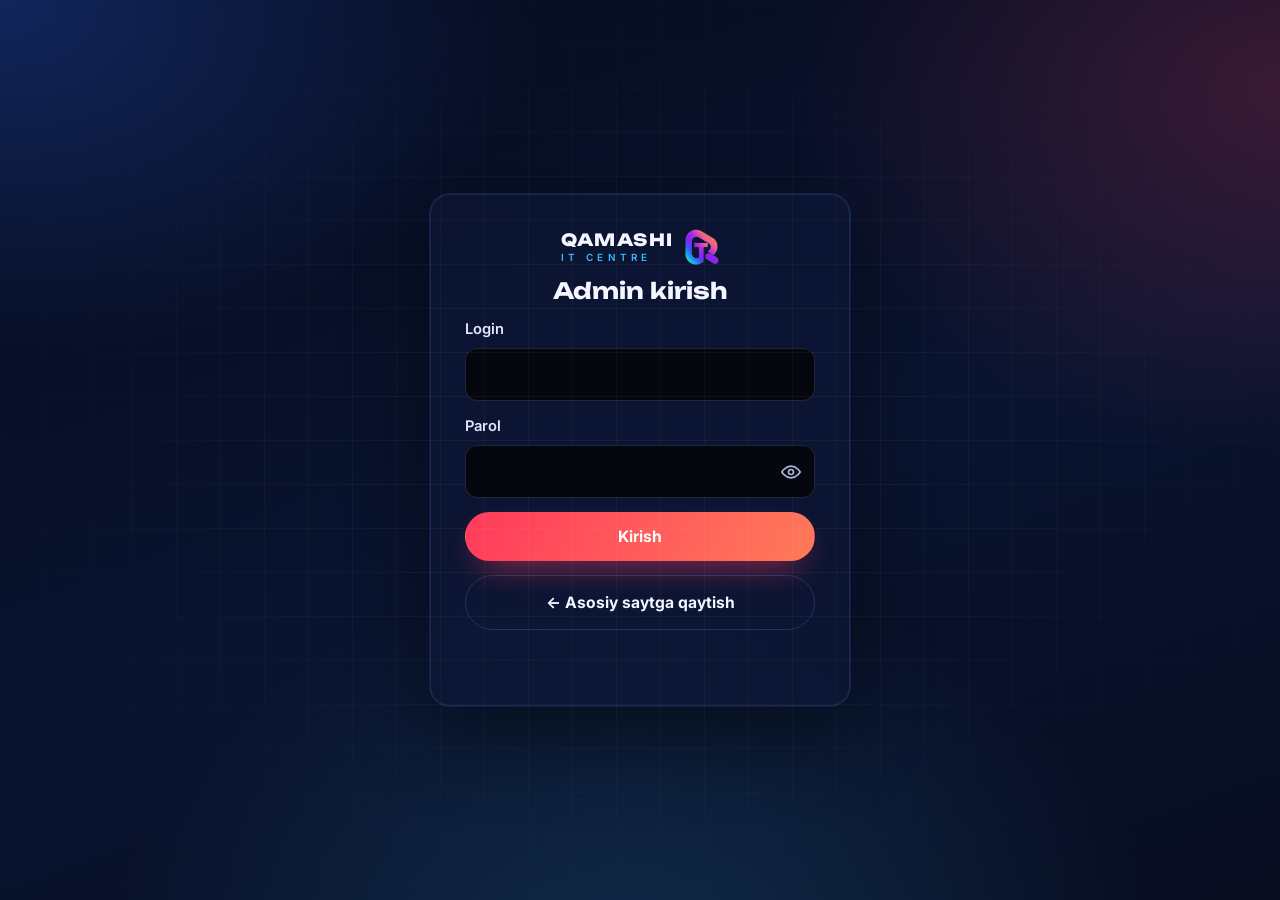
<file: qamashi-vercel-v2/qamashi-vercel/admin.html>
<!doctype html>
<html lang="uz" translate="no" class="notranslate">
<head>
  <meta charset="utf-8">
  <meta name="google" content="notranslate">
  <meta name="viewport" content="width=device-width, initial-scale=1">
  <meta name="robots" content="noindex">
  <title>Admin — Qamashi IT Centre</title>
  <link rel="icon" href="assets/images/qamashi-mark.png">
  <link href="https://fonts.googleapis.com/css2?family=Inter:wght@400;500;600;700&family=Unbounded:wght@600;800&display=swap" rel="stylesheet">
  <link rel="stylesheet" href="css/styles.css">
  <link rel="stylesheet" href="css/admin.css">
</head>
<body class="admin-body notranslate">

  <!-- LOGIN -->
  <main id="login-view" class="login-wrap">
    <form id="login-form" class="card login-card" novalidate>
      <a class="brand login-brand" href="index.html" aria-label="Qamashi IT Centre">
        <span class="brand-text">QAMASHI<small>IT CENTRE</small></span>
        <img class="brand-mark" src="assets/images/qamashi-mark.png" alt="" width="38" height="38">
      </a>
      <h1 class="login-title">Admin kirish</h1>
      <div class="field">
        <label for="l-user">Login</label>
        <input id="l-user" name="username" type="text" autocomplete="username" autocapitalize="none" spellcheck="false" required>
      </div>
      <div class="field">
        <label for="l-pass">Parol</label>
        <div class="pw-wrap">
          <input id="l-pass" name="password" type="password" autocomplete="current-password" required>
          <button class="pw-eye" type="button" id="pw-eye" aria-label="Parolni ko‘rsatish" aria-pressed="false" aria-controls="l-pass"><svg viewBox="0 0 24 24" width="20" height="20" aria-hidden="true" focusable="false" fill="none" stroke="currentColor" stroke-width="2" stroke-linecap="round" stroke-linejoin="round"><path d="M1 12s4-7 11-7 11 7 11 7-4 7-11 7S1 12 1 12z"/><circle cx="12" cy="12" r="3"/></svg></button>
        </div>
      </div>
      <button class="btn btn-red btn-block" type="submit">Kirish</button>
      <a class="btn btn-ghost btn-block" href="index.html">&larr; Asosiy saytga qaytish</a>
      <p id="l-error" class="error" role="alert"></p>
    </form>
  </main>

  <!-- APP -->
  <div id="app-view" class="admin-app" hidden>
    <aside class="admin-side">
      <a class="brand" href="index.html" aria-label="Saytga qaytish">
        <span class="brand-text">QAMASHI<small>ADMIN</small></span>
        <img class="brand-mark" src="assets/images/qamashi-mark.png" alt="" width="38" height="38">
      </a>
      <nav class="admin-nav" aria-label="Admin bo‘limlari">
        <button type="button" data-view-link="dashboard">Boshqaruv</button>
        <button type="button" data-view-link="regs">Arizalar</button>
        <button type="button" data-view-link="paid">To‘lov qilganlar</button>
        <button type="button" data-view-link="msgs">Xabarlar</button>
        <button type="button" data-view-link="team">Jamoa</button>
        <button type="button" data-view-link="winners">G‘oliblar</button>
        <button type="button" data-view-link="site">Sayt matnlari</button>
        <button type="button" data-view-link="receipt">Chek chiqarish</button>
        <button type="button" data-view-link="districts">Tumanlar</button>
        <button type="button" data-view-link="settings">Tarkib</button>
      </nav>
      <div class="side-foot">
        <a href="index.html">← Saytga qaytish</a>
        <button id="logout" class="btn btn-ghost btn-sm btn-block" type="button">Chiqish</button>
      </div>
    </aside>

    <main class="admin-main">

      <!-- DASHBOARD -->
      <section data-view="dashboard">
        <h1>Boshqaruv</h1>
        <div class="kpis" id="kpis"></div>
      </section>

      <!-- REGISTRATIONS -->
      <section data-view="regs" hidden>
        <h1>Kursga arizalar</h1>
        <div class="toolbar">
          <input id="reg-search" type="search" placeholder="Ism yoki telefon bo‘yicha qidirish" aria-label="Qidirish">
          <select id="reg-filter" aria-label="Holat bo‘yicha filtr">
            <option value="all">Barchasi</option>
            <option value="new">Yangi</option>
            <option value="accepted">Qabul qilingan</option>
            <option value="rejected">Rad etilgan</option>
          </select>
        </div>
        <div class="table-wrap"><table class="table">
          <thead><tr><th>Ism</th><th>Telefon</th><th>Yosh</th><th>Kurs</th><th>Sana</th><th>Holat</th><th>To‘lov</th><th></th></tr></thead>
          <tbody id="reg-body"></tbody>
        </table></div>
        <p id="reg-empty" class="muted" hidden>Hozircha arizalar yo‘q.</p>
      </section>

      <!-- PAID STUDENTS -->
      <section data-view="paid" hidden>
        <h1>To‘lov qilgan o‘quvchilar</h1>
        <p class="muted" id="paid-total"></p>
        <div class="toolbar">
          <input id="paid-search" type="search" placeholder="Ism, telefon yoki kurs bo‘yicha qidirish" aria-label="Qidirish">
        </div>
        <div class="table-wrap"><table class="table">
          <thead><tr><th>Ism</th><th>Telefon</th><th>Kurs</th><th>Summa</th><th>To‘lov sanasi</th><th></th></tr></thead>
          <tbody id="paid-body"></tbody>
        </table></div>
        <p id="paid-empty" class="muted" hidden>Hozircha to‘lov qilganlar yo‘q. “Arizalar” bo‘limida “To‘lov qildi” tugmasini bosing.</p>
      </section>

      <!-- MESSAGES -->
      <section data-view="msgs" hidden>
        <h1>Xabarlar</h1>
        <div id="msg-list" class="stack"></div>
        <p id="msg-empty" class="muted" hidden>Hozircha xabarlar yo‘q.</p>
      </section>

      <!-- TEAM -->
      <section data-view="team" hidden>
        <h1>Jamoa</h1>
        <form id="team-form" class="card form-grid" novalidate>
          <h2>Yangi a’zo qo‘shish</h2>
          <div class="field"><label for="tm-name">Ism familiya</label><input id="tm-name" required maxlength="60"></div>
          <div class="field"><label for="tm-role">Lavozim</label><input id="tm-role" required maxlength="60"></div>
          <div class="field full"><label for="tm-bio">Qisqa biografiya</label><textarea id="tm-bio" rows="3" maxlength="400"></textarea></div>
          <div class="field full"><label for="tm-photo">Rasm (JPG/PNG)</label><input id="tm-photo" type="file" accept="image/*"></div>
          <button class="btn btn-red" type="submit">Qo‘shish</button>
          <p class="status" id="tm-status" role="status"></p>
        </form>
        <div id="team-list" class="stack"></div>
      </section>

      <!-- WINNERS -->
      <section data-view="winners" hidden>
        <h1>G‘oliblar</h1>
        <p class="muted">Har bir g‘olib saytda kitob sahifasi bo‘lib chiqadi: sarlavha, tavsif va rasm.</p>
        <form id="winner-form" class="card form-grid" novalidate>
          <h2>Yangi g‘olib qo‘shish</h2>
          <div class="field full"><label for="w-title">Sarlavha</label><input id="w-title" required maxlength="100" placeholder="Masalan: Xalqaro olimpiada g‘olibi"></div>
          <div class="field full"><label for="w-desc">Tavsif</label><textarea id="w-desc" rows="3" maxlength="400" placeholder="G‘olib haqida qisqacha"></textarea></div>
          <div class="field full"><label for="w-photo">Rasm</label><input id="w-photo" type="file" accept="image/*" required></div>
          <button class="btn btn-red" type="submit">Qo‘shish</button>
          <p class="status" id="w-status" role="status"></p>
        </form>
        <h2>Kitobdagi g‘oliblar</h2>
        <div id="winner-list" class="stack"></div>
        <p id="winner-empty" class="muted" hidden>Hozircha g‘oliblar yo‘q.</p>
      </section>

      <!-- DISTRICTS -->
      <section data-view="districts" hidden>
        <h1>Tumanlar — tarixiy obidalar</h1>
        <div class="card form-grid">
          <div class="field"><label for="d-select">Tuman</label><select id="d-select"></select></div>
          <form id="district-form" class="form-grid" novalidate>
            <div class="field"><label for="d-photo">Rasm</label><input id="d-photo" type="file" accept="image/*" required></div>
            <div class="field"><label for="d-caption">Izoh</label><input id="d-caption" maxlength="120"></div>
            <button class="btn btn-red" type="submit">Rasm qo‘shish</button>
            <p class="status" id="d-status" role="status"></p>
          </form>
        </div>
        <div id="district-photos" class="landmark-admin"></div>
      </section>

      <!-- SITE TEXT -->
      <section data-view="site" hidden>
        <h1>Sayt matnlari</h1>
        <form id="site-form" class="card form-grid" novalidate>
          <h2>Bosh sahifa sarlavhasi</h2>
          <div class="field full"><label for="st-line1">1-qator (katta yozuv)</label><input id="st-line1" maxlength="60"></div>
          <div class="field full"><label for="st-line2">2-qator (katta yozuv)</label><input id="st-line2" maxlength="80"></div>
          <div class="field full"><label for="st-lead">Qisqa tavsif</label><textarea id="st-lead" rows="2" maxlength="220"></textarea></div>
          <h2>Kurslar matni</h2>
          <p class="muted full">Bo‘sh qoldirsangiz, standart matn ko‘rinadi.</p>
          <div class="field"><label for="st-python-title">Python — nomi</label><input id="st-python-title" maxlength="60"></div>
          <div class="field"><label for="st-python-desc">Python — tavsif</label><input id="st-python-desc" maxlength="160"></div>
          <div class="field"><label for="st-ai-title">Sun’iy intellekt — nomi</label><input id="st-ai-title" maxlength="60"></div>
          <div class="field"><label for="st-ai-desc">Sun’iy intellekt — tavsif</label><input id="st-ai-desc" maxlength="160"></div>
          <div class="field"><label for="st-data-title">Data Science — nomi</label><input id="st-data-title" maxlength="60"></div>
          <div class="field"><label for="st-data-desc">Data Science — tavsif</label><input id="st-data-desc" maxlength="160"></div>
          <div class="field"><label for="st-web-title">Veb-dasturlash — nomi</label><input id="st-web-title" maxlength="60"></div>
          <div class="field"><label for="st-web-desc">Veb-dasturlash — tavsif</label><input id="st-web-desc" maxlength="160"></div>
          <div class="field"><label for="st-smm-title">SMM — nomi</label><input id="st-smm-title" maxlength="60"></div>
          <div class="field"><label for="st-smm-desc">SMM — tavsif</label><input id="st-smm-desc" maxlength="160"></div>
          <div class="field"><label for="st-english-title">Ingliz tili — nomi</label><input id="st-english-title" maxlength="60"></div>
          <div class="field"><label for="st-english-desc">Ingliz tili — tavsif</label><input id="st-english-desc" maxlength="160"></div>
          <button class="btn btn-red" type="submit">Saqlash</button>
          <p class="status" id="st-status" role="status"></p>
        </form>
      </section>

      <!-- RECEIPT (chek generatori: receipt.html) -->
      <section data-view="receipt" hidden>
        <h1>Chek chiqarish</h1>
        <p class="muted">Ma’lumotlarni to‘ldiring va “Chekni chop etish” tugmasini bosing. Chek raqami avtomatik beriladi.</p>
        <iframe class="receipt-frame" src="receipt.html" title="Chek generatori" loading="lazy"></iframe>
      </section>

      <!-- CONTENT -->
      <section data-view="settings" hidden>
        <h1>Tarkib</h1>
        <div class="card danger">
          <h2>Tarkibni tiklash</h2>
          <p class="muted">Jamoa va g‘oliblarni dastlabki namunaga qaytaradi. Yuklangan rasmlar o‘chmaydi.</p>
          <button id="reset-content" class="btn btn-ghost" type="button">Namunaga qaytarish</button>
          <p class="status" id="s-status" role="status"></p>
        </div>
      </section>
    </main>
  </div>

  <script src="js/i18n.js" defer></script>
  <script src="js/content.js" defer></script>
  <script src="js/registration.js" defer></script>
  <script src="js/admin.js" defer></script>
</body>
</html>
</file>
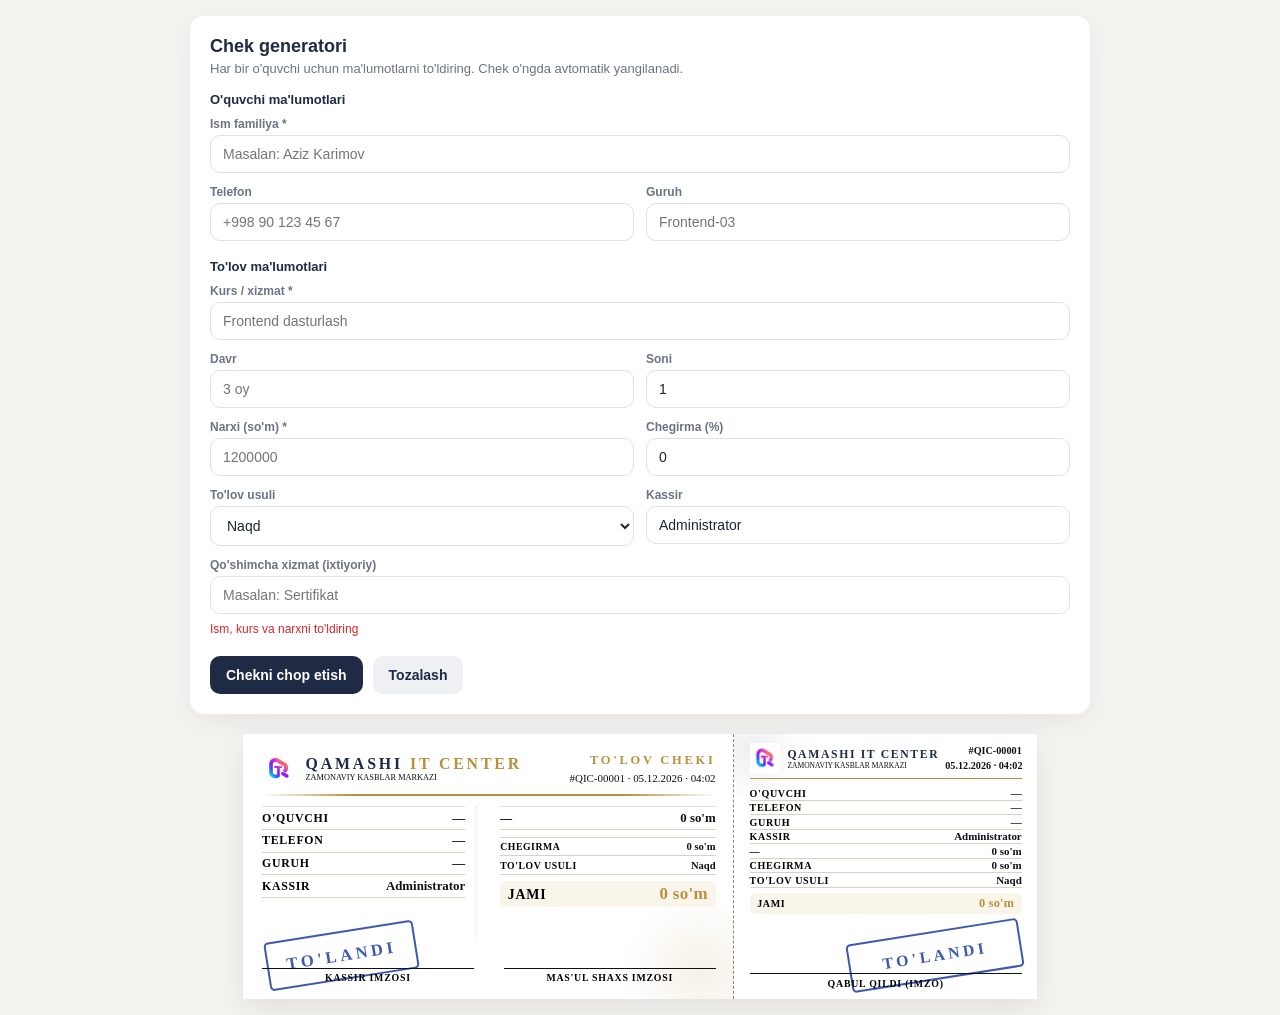
<file: qamashi-vercel-v2/qamashi-vercel/receipt.html>
<!DOCTYPE html>
<html lang="uz">
<head>
<meta charset="UTF-8">
<meta name="viewport" content="width=device-width, initial-scale=1">
<title>QAMASHI IT CENTER — Chek generatori</title>
<style>
  :root {
    --bg: #f5f3ef; --paper: #fffdf9; --ink: #0d1117; --muted: #111111;
    --accent: #1f2a44; --accent-soft: #f4ecdc; --line: #e8e1d3; --gold: #b8903c;
  }
  * { box-sizing: border-box; }
  body {
    margin: 0; background: var(--bg); color: var(--ink);
    font-family: Georgia, "Times New Roman", serif; padding: 16px 12px;
  }
  .wrap { max-width: 900px; margin: 0 auto; display: grid; gap: 20px; }

  /* Forma (faqat ekranda) */
  .card {
    background: #fff; border-radius: 14px; padding: 20px;
    box-shadow: 0 8px 30px rgba(0,0,0,.06);
    font-family: "Segoe UI", Roboto, Arial, sans-serif;
  }
  h1 { font-size: 18px; margin: 0 0 4px; color: var(--accent); }
  .hint { font-size: 13px; color: #6b7385; margin: 0 0 16px; }
  .section-title { font-size: 13px; font-weight: 700; color: var(--accent); margin: 18px 0 10px; }
  .section-title:first-of-type { margin-top: 0; }
  .grid { display: grid; grid-template-columns: 1fr 1fr; gap: 12px; }
  .full { grid-column: 1 / -1; }
  label { display: block; font-size: 12px; color: #6b7385; margin-bottom: 4px; font-weight: 600; }
  input, select {
    width: 100%; padding: 10px 12px; border-radius: 10px; font-size: 14px;
    border: 1px solid #dde1e8; background: #fff; color: #1d2433;
  }
  .err { color: #dc2626; font-size: 12px; margin-top: 8px; min-height: 16px; }
  .actions { display: flex; gap: 10px; margin-top: 18px; flex-wrap: wrap; }
  button {
    border: none; border-radius: 10px; padding: 11px 16px; font-size: 14px;
    font-weight: 600; cursor: pointer; background: var(--accent); color: #fff;
  }
  button.secondary { background: #eef0f4; color: var(--accent); }

  /* Chek: 210 x 50 mm */
  .sheet {
    position: relative; display: flex; width: 210mm; max-width: 100%; height: 70mm;
    margin: 0 auto; background: #ffffff; box-shadow: 0 10px 30px rgba(0,0,0,.08);
  }
  .copy { height: 70mm; overflow: hidden; padding: 4mm 5mm; display: flex; flex-direction: column; }
  .copy.it { flex: 0 0 130mm; }
  .copy.st { flex: 0 0 80mm; }

  .top { display: flex; justify-content: space-between; align-items: center; }
  .brand { display: flex; align-items: center; gap: 2.5mm; }
  .logo {
    width: 9mm; height: 9mm; border-radius: 2mm;
    background: linear-gradient(135deg, #1f2a44, #b8903c);
    color: #fff; font-weight: 700; font-size: 4.5mm;
    display: flex; align-items: center; justify-content: center;
  }
  .logo-img { width: 9mm; height: 9mm; object-fit: contain; flex: none; }
  .brand b { font-size: 4mm; letter-spacing: .12em; color: var(--accent); font-weight: 700; }
  .brand b span { color: var(--gold); }
  .brand small { display: block; font-size: 2.2mm; color: var(--muted); }
  .docinfo { text-align: right; font-size: 2.9mm; color: var(--muted); line-height: 1.5; }
  .docinfo b { display: block; font-size: 3.3mm; letter-spacing: .14em; color: var(--accent); }
  .rule { border-top: .3mm solid var(--gold); margin: 2mm 0 2.5mm; }

  .mid { display: grid; grid-template-columns: 1fr 1fr; gap: 6mm; flex: 1; }
  .kv {
    display: flex; justify-content: space-between; align-items: baseline; gap: 2mm;
    padding: .9mm 0; border-bottom: .2mm solid var(--line); font-size: 3.4mm;
  }
  .kv span { color: #000000; font-weight: 600; }
  .kv b { font-weight: 700; text-align: right; color: #000000; }
  .kv.sm { font-size: 2.8mm; }
  .kv.total { border-bottom: none; margin-top: 1mm; font-size: 4mm; }
  .kv.total b { color: var(--gold); font-weight: 700; }

  .sign {
    display: grid; grid-template-columns: 1fr 1fr; gap: 8mm; margin-top: auto;
    font-size: 2.6mm; color: var(--muted); text-align: center;
  }
  .sign i { display: block; border-bottom: .2mm solid var(--ink); height: 6mm; margin-bottom: 1mm; }

  .copy.st .sbrand { font-size: 2.8mm; letter-spacing: .12em; color: var(--accent); text-align: center; font-weight: 700; }
  .copy.st .stitle { text-align: center; font-size: 2.6mm; color: var(--gold); letter-spacing: .14em; margin: .5mm 0 2mm; }
  .copy.st .sign { grid-template-columns: 1fr; }
  .copy.st { padding: 2.5mm 4mm; }
  .social { display: flex; justify-content: center; align-items: center; gap: 2.5mm; flex-wrap: nowrap; }
  .sitem { display: inline-flex; align-items: center; gap: .8mm; white-space: nowrap; }
  .sitem svg { width: 2.4mm; height: 2.4mm; color: var(--accent); flex: none; }
  .copy.st .social { gap: 1.5mm; font-size: 2.1mm; }
  .copy.st .sitem svg { width: 2.1mm; height: 2.1mm; }
  .social {
    margin-top: 1.5mm; padding-top: 1.2mm; border-top: .2mm solid var(--line);
    font-size: 2.4mm; color: var(--muted); text-align: center; letter-spacing: .03em; white-space: nowrap;
  }
  .copy.st .shead { display: flex; align-items: center; gap: 2mm; margin-bottom: 1mm; }
  .copy.st .shead b { display: block; font-size: 3.4mm; letter-spacing: .08em; color: var(--accent); }
  .copy.st .shead small { display: block; font-size: 2mm; color: var(--muted); }
  .copy.st .kv { font-size: 2.9mm; padding: .2mm 0; }
  .copy.st .sign i { height: 4.5mm; }
  .copy.st .sno { margin-left: auto; text-align: right; font-size: 2.7mm; font-weight: 700; color: var(--muted); line-height: 1.4; white-space: nowrap; }
  .copy.st .sno span { color: var(--ink); font-weight: 600; }
  .copy.st .shead > div { min-width: 0; }
  .copy.st .shead b { white-space: nowrap; font-size: 3.1mm; letter-spacing: .04em; }
  .copy.st .shead small { white-space: nowrap; font-size: 2mm; }
  .copy.st .shead .logo-img { width: 8mm; height: 8mm; }
  .copy {
    background-color: #ffffff;
  }
  .copy.st { background-color: #ffffff; }
  .copy.it { border-left: 1.2mm solid var(--navy); }
  .copy.it .brand b { font-size: 4.2mm; }
  .copy.it .docinfo b { color: var(--gold); }
  .copy .kv b { color: var(--ink); }
  .copy.it .kv.total b, .copy.st .kv.total b { color: var(--gold); }

  .print-page { display: flex; flex-direction: column; gap: 4mm; }
  .print-page .sheet { margin: 0 auto; }
  .cut {
    position: absolute; top: 0; bottom: 0; left: 130mm;
    border-left: .3mm dashed var(--muted); transform: translateX(-50%); pointer-events: none;
  }
  .stamp {
    position: absolute; left: 130mm; top: 80%;
    width: 22mm; height: 22mm; transform: translate(-50%, -50%);
    background: transparent; pointer-events: none; z-index: 2;
  }

  @media print {
    @page { size: A4 portrait; margin: 0; }
    .print-page { display: block; width: 210mm; padding: 2mm 0 0; }
    .sheet { margin: 0 0 3mm; break-inside: avoid; }
    body { background: #fff; padding: 0; }
    .no-print { display: none !important; }
    .wrap { display: block; max-width: none; }
    .sheet { box-shadow: none; }
    * { -webkit-print-color-adjust: exact; print-color-adjust: exact; }
  }
  .copy { position: relative; }
  .copy::before {
    content: ""; position: absolute; top: 0; left: 0; right: 0; height: 1.2mm;
    background: linear-gradient(90deg, var(--navy), var(--gold));
  }
  .copy.it::before { left: 1.2mm; }
  .copy.it .top { padding-top: .5mm; }
  .copy.st .shead { padding-bottom: 1.2mm; border-bottom: .3mm solid var(--gold); margin-bottom: 1.8mm; }
  .copy.it .mid .kv:first-child { border-top: .3mm solid var(--line); }
  .copy.it .sign i { height: 7mm; }
  .paid {
    display: inline-block; font-size: 2.2mm; letter-spacing: .08em; font-weight: 700;
    color: #ffffff; background: linear-gradient(90deg, #1f2a44, #2d3f66);
    padding: .5mm 2.2mm; border-radius: 3mm; margin-bottom: 1mm;
  }
  .copy.st .sno .paid { font-size: 2mm; }
  .copy.it .mid > div:first-child { border-right: .2mm dotted var(--line); padding-right: 3mm; }
  .copy.it .kv.total, .copy.st .kv.total {
    background: #faf5ea; border-radius: 1.5mm; padding: .8mm 2mm; margin-top: 1.5mm;
    border-bottom: none;
  }
  .copy.it::after {
    content: ""; position: absolute; right: -12mm; bottom: -14mm; width: 42mm; height: 42mm;
    border-radius: 50%; pointer-events: none;
    background: radial-gradient(circle, rgba(184,144,60,.12) 0%, rgba(184,144,60,0) 70%);
  }
  .copy.st::after {
    content: ""; position: absolute; left: -10mm; top: -10mm; width: 28mm; height: 28mm;
    border-radius: 50%; pointer-events: none;
    background: radial-gradient(circle, rgba(31,42,68,.08) 0%, rgba(31,42,68,0) 70%);
  }
  /* Ultra premium qatlam */
  .brand b { letter-spacing: .18em; }
  .copy.st .shead b { letter-spacing: .14em; }
  .rule {
    border-top: none; height: .3mm; margin: 2.2mm 0 2.8mm;
    background: linear-gradient(90deg, transparent, var(--gold) 20%, var(--gold) 80%, transparent);
  }
  .kv span:first-child { font-size: .92em; letter-spacing: .06em; text-transform: uppercase; }
  .kv { border-bottom: .2mm solid #d9d2c2; }
  .kv.total b {
    color: #6b4f14; font-size: 1.12em; letter-spacing: .02em;
  }
  .docinfo b { letter-spacing: .22em; }
  .copy.st .stitle { display: none; }
  .copy.it .sign i { border-bottom: .15mm solid var(--ink); }
  .sign { letter-spacing: .08em; text-transform: uppercase; color: #000000; font-weight: 700; }
  .paid { letter-spacing: .14em; box-shadow: 0 .4mm 1mm rgba(31,42,68,.25); }
  /* To'landi pechati: yozuvdan past, markaz pechatiga xalaqit bermaydi */
  .copy > :not(.tstamp) { position: relative; z-index: 1; }
  .tstamp {
    position: absolute; z-index: 0; pointer-events: none;
    display: flex; align-items: center; justify-content: center;
    border: .6mm solid rgba(39,72,166,.9); border-radius: 1.2mm;
    color: rgba(39,72,166,.9); font-weight: 700; letter-spacing: .22em;
    font-size: 4.4mm; transform: rotate(-9deg); white-space: nowrap;
  }
  .copy.it .tstamp { left: 6mm; top: 52mm; width: 40mm; height: 13mm; }
  .copy.st .tstamp { left: 30mm; top: 52mm; width: 46mm; height: 13mm; font-size: 4.2mm; }
</style>
</head>
<body>
<div class="wrap">

  <section class="card no-print">
    <h1>Chek generatori</h1>
    <p class="hint">Har bir o'quvchi uchun ma'lumotlarni to'ldiring. Chek o'ngda avtomatik yangilanadi.</p>

    <div class="section-title">O'quvchi ma'lumotlari</div>
    <div class="grid">
      <div class="full"><label for="name">Ism familiya *</label><input id="name" placeholder="Masalan: Aziz Karimov"></div>
      <div><label for="phone">Telefon</label><input id="phone" placeholder="+998 90 123 45 67"></div>
      <div><label for="group">Guruh</label><input id="group" placeholder="Frontend-03"></div>
    </div>

    <div class="section-title">To'lov ma'lumotlari</div>
    <div class="grid">
      <div class="full"><label for="course">Kurs / xizmat *</label><input id="course" placeholder="Frontend dasturlash"></div>
      <div><label for="period">Davr</label><input id="period" placeholder="3 oy"></div>
      <div><label for="qty">Soni</label><input id="qty" type="number" min="1" value="1"></div>
      <div><label for="price">Narxi (so'm) *</label><input id="price" type="number" min="0" placeholder="1200000"></div>
      <div><label for="discount">Chegirma (%)</label><input id="discount" type="number" min="0" max="100" value="0"></div>
      <div><label for="method">To'lov usuli</label>
        <select id="method"><option>Naqd</option><option>Karta</option><option>Payme</option><option>Click</option><option>Bank o'tkazmasi</option></select>
      </div>
      <div><label for="cashier">Kassir</label><input id="cashier" value="Administrator"></div>
      <div class="full"><label for="extra">Qo'shimcha xizmat (ixtiyoriy)</label><input id="extra" placeholder="Masalan: Sertifikat"></div>
    </div>
    <div class="err" id="err"></div>

    <div class="actions">
      <button id="printBtn">Chekni chop etish</button>
      <button class="secondary" id="resetBtn" type="button">Tozalash</button>
    </div>
  </section>

  <div class="print-page">
  <section class="sheet">

    <div class="copy it" data-copy>
      <div class="tstamp">TO'LANDI</div>
      <div class="top">
        <div class="brand">
          <img class="logo-img" alt="QAMASHI logo" src="[data-uri]">
          <div><b>QAMASHI <span>IT CENTER</span></b><small>ZAMONAVIY KASBLAR MARKAZI</small></div>
        </div>
        <div class="docinfo"><b>TO'LOV CHEKI</b><span data-f="no"></span> · <span data-f="date"></span></div>
      </div>
      <div class="rule"></div>
      <div class="mid">
        <div>
          <div class="kv"><span>O'quvchi</span><b data-f="name"></b></div>
          <div class="kv"><span>Telefon</span><b data-f="phone"></b></div>
          <div class="kv"><span>Guruh</span><b data-f="group"></b></div>
          <div class="kv"><span>Kassir</span><b data-f="cashier"></b></div>
        </div>
        <div>
          <div class="kv"><span data-f="course"></span><b data-f="line"></b></div>
          <div class="kv" data-f="extraRow" hidden><span data-f="extra"></span><b></b></div>
          <div class="kv sm"><span>Chegirma <span data-f="discPct"></span></span><b data-f="disc"></b></div>
          <div class="kv sm"><span>To'lov usuli</span><b data-f="method"></b></div>
          <div class="kv total"><span>JAMI</span><b data-f="total"></b></div>
        </div>
      </div>
      <div class="sign">
        <div><i></i>Kassir imzosi</div>
        <div><i></i>Mas'ul shaxs imzosi</div>
      </div>
      </div>

    <div class="cut"></div>
    <div class="stamp"></div>

    <div class="copy st" data-copy>
      <div class="tstamp">TO'LANDI</div>
        <div class="shead"><img class="logo-img" alt="QAMASHI logo" src="[data-uri]"><div><b>QAMASHI IT CENTER</b><small>ZAMONAVIY KASBLAR MARKAZI</small></div><div class="sno"><span data-f="no"></span><br><span data-f="date"></span></div></div>
        
        <div class="kv"><span>O'quvchi</span><b data-f="name"></b></div>
        <div class="kv"><span>Telefon</span><b data-f="phone"></b></div>
        <div class="kv"><span>Guruh</span><b data-f="group"></b></div>
        <div class="kv"><span>Kassir</span><b data-f="cashier"></b></div>
        <div class="kv"><span data-f="course"></span><b data-f="line"></b></div>
        <div class="kv"><span>Chegirma <span data-f="discPct"></span></span><b data-f="disc"></b></div>
        <div class="kv"><span>To'lov usuli</span><b data-f="method"></b></div>
        <div class="kv total"><span>JAMI</span><b data-f="total"></b></div>
        <div class="sign"><div><i></i>Qabul qildi (imzo)</div></div>
      </div>

  </section>
  
  
  
  </div>
</div>

<script>
  const $ = id => document.getElementById(id);
  const fmt = n => Math.round(n).toLocaleString('en-US').replace(/,/g, ' ') + " so'm";
  const COUNTER_KEY = 'qamashi_chek_counter';
  const holder = 'v-' + Math.random().toString(36).slice(2, 10);

  let db = null;          // umumiy baza (barcha kompyuterlar uchun)
  let counter = 1;        // keyingi bo'sh chek raqami
  let reservedNo = null;  // hozir chop etilayotgan chek raqami

  function localLoad() {
    try { return Math.max(1, parseInt(localStorage.getItem(COUNTER_KEY)) || 1); } catch (e) { return 1; }
  }
  function localSave(n) {
    try { localStorage.setItem(COUNTER_KEY, String(n)); } catch (e) {}
  }

  function nowStr() {
    const d = new Date(), p = n => String(n).padStart(2, '0');
    return `${p(d.getDate())}.${p(d.getMonth()+1)}.${d.getFullYear()} · ${p(d.getHours())}:${p(d.getMinutes())}`;
  }

  function values() {
    const name = $('name').value.trim() || '—';
    const course = $('course').value.trim() || '—';
    const period = $('period').value.trim();
    const qty = Math.max(1, parseInt($('qty').value) || 1);
    const price = Math.max(0, parseFloat($('price').value) || 0);
    const disc = Math.min(100, Math.max(0, parseFloat($('discount').value) || 0));
    const extra = $('extra').value.trim();
    const line = price * qty;
    const discSum = line * disc / 100;
    const num = reservedNo ?? counter;
    return {
      no: `#QIC-${String(num).padStart(5, '0')}`,
      date: nowStr(),
      name,
      phone: $('phone').value.trim() || '—',
      group: $('group').value.trim() || '—',
      cashier: $('cashier').value.trim() || '—',
      course: course + (period ? ` (${period})` : '') + (qty > 1 ? ` × ${qty}` : ''),
      line: fmt(line),
      extra,
      discPct: disc ? `${disc}%` : '',
      disc: disc ? '−' + fmt(discSum) : "0 so'm",
      total: fmt(line - discSum),
      method: $('method').value,
      valid: !!($('name').value.trim() && $('course').value.trim() && $('price').value)
    };
  }

  function render() {
    const v = values();
    document.querySelectorAll('[data-copy]').forEach(copy => {
      copy.querySelectorAll('[data-f]').forEach(el => {
        const key = el.dataset.f;
        if (key === 'extraRow') { el.hidden = !v.extra; return; }
        if (key in v && typeof v[key] !== 'boolean') el.textContent = v[key];
      });
    });
    $('err').textContent = v.valid ? '' : "Ism, kurs va narxni to'ldiring";
  }

  // Umumiy chek raqamini yuklash (barcha kompyuterlarda bir xil)
  async function loadCounter() {
    try {
      if (window.claude && window.claude.use) {
        const c = await window.claude.use('db');
        if (c) {
          db = c;
          const snap = await db.doc('meta/counter').get();
          counter = snap.exists ? (snap.data().next || 1) : 1;
        } else {
          counter = localLoad();
        }
      } else {
        counter = localLoad();
      }
    } catch (e) {
      counter = localLoad();
    }
    render();
  }

  // Chop etish paytida yagona raqam olish (ikki kompyuter bir xil raqam olmasin)
  async function claimNumber() {
    if (!db) {
      const n = counter; counter = n + 1; localSave(counter); return n;
    }
    for (let i = 0; i < 30; i++) {
      try {
        const lock = await db.doc('meta/lock').acquire({ holder, ttlMs: 1000 });
        if (lock.acquired) {
          const snap = await db.doc('meta/counter').get();
          const n = snap.exists ? (snap.data().next || 1) : 1;
          await db.doc('meta/counter').set({ next: n + 1 });
          counter = n + 1;
          return n;
        }
      } catch (e) { break; }
      await new Promise(r => setTimeout(r, 200));
    }
    const n = counter; counter = n + 1; return n;
  }

  document.querySelectorAll('input, select').forEach(el => el.addEventListener('input', render));

  $('printBtn').addEventListener('click', async () => {
    render();
    if (!values().valid) return;
    reservedNo = await claimNumber();
    render();
    window.print();
    reservedNo = null;
    render();
  });

  $('resetBtn').addEventListener('click', () => {
    ['name','phone','group','course','period','price','extra'].forEach(id => $(id).value = '');
    $('qty').value = 1; $('discount').value = 0;
    render();
  });

  render();
  loadCounter();
</script>
</body>
</html>
</file>
<file: qamashi-vercel-v2/qamashi-vercel/css/styles.css>
/* ==========================================================
   Qamashi IT Centre — styles
   Palette taken from the logo: deep ink, electric blue, red-coral.
   Change colours only in the :root tokens below.
   ========================================================== */

:root {
  --ink: #05070f;
  --navy: #0a1230;
  --navy-2: #111c44;
  --blue: #2f6bff;
  --blue-2: #38b6ff;
  --red: #ff3b5c;
  --red-2: #ff7a59;
  --paper: #f4f6ff;
  --muted: #aab4d8;
  --line: rgba(150, 170, 255, 0.18);
  --radius: 20px;
  --display: "Unbounded", system-ui, sans-serif;
  --body: "Inter", system-ui, -apple-system, "Segoe UI", Roboto, sans-serif;
  color-scheme: dark;
}

*,
*::before,
*::after { box-sizing: border-box; }

html { scroll-behavior: smooth; -webkit-text-size-adjust: 100%; }

body {
  margin: 0;
  background: var(--ink);
  color: var(--paper);
  font-family: var(--body);
  font-size: 16px;
  line-height: 1.6;
  overflow-x: hidden;
}

img { max-width: 100%; display: block; }
a { color: inherit; }
h1, h2, h3 { margin: 0 0 .5em; line-height: 1.1; }
p { margin: 0 0 1em; }
ul, ol { margin: 0; padding: 0; }

:focus-visible {
  outline: 3px solid var(--blue-2);
  outline-offset: 3px;
  border-radius: 6px;
}

.sr-only {
  position: absolute; width: 1px; height: 1px; overflow: hidden;
  clip: rect(0 0 0 0); white-space: nowrap;
}

.skip-link {
  position: absolute; left: 16px; top: -60px; z-index: 100;
  background: var(--red); color: #fff; padding: 10px 16px; border-radius: 10px;
}
.skip-link:focus { top: 12px; }

.container { width: min(1200px, calc(100% - 32px)); margin-inline: auto; }

/* Subtle film grain — static, no animation loop */
.grain {
  position: fixed; inset: 0; pointer-events: none; z-index: 1; opacity: .35;
  background-image: url("data:image/svg+xml;utf8,<svg xmlns='http://www.w3.org/2000/svg' width='160' height='160'><filter id='n'><feTurbulence type='fractalNoise' baseFrequency='.9' numOctaves='2' stitchTiles='stitch'/></filter><rect width='100%' height='100%' filter='url(%23n)' opacity='.07'/></svg>");
}

/* ---------- Typography helpers ---------- */
.kicker {
  font-family: var(--display); font-size: 12px; font-weight: 600;
  letter-spacing: .3em; text-transform: uppercase; color: var(--blue-2);
  margin-bottom: 14px;
}
.h-xl {
  font-family: var(--display); font-weight: 800;
  font-size: clamp(2rem, 5vw, 3.8rem); line-height: 1.02; letter-spacing: -.02em;
}
.lead { color: var(--muted); max-width: 62ch; font-size: 1.05rem; }
.muted { color: var(--muted); }
.small { font-size: .85rem; }

/* ---------- Buttons ---------- */
.btn {
  display: inline-flex; align-items: center; justify-content: center; gap: 8px;
  padding: 14px 24px; border-radius: 999px; font-weight: 700; font-size: .98rem;
  text-decoration: none; border: 1.5px solid transparent; cursor: pointer;
  transition: transform .25s ease, box-shadow .25s ease, background .25s ease;
  font-family: inherit;
}
.btn:hover { transform: translateY(-2px); }
.btn-red {
  background: linear-gradient(120deg, var(--red), var(--red-2)); color: #fff;
  box-shadow: 0 14px 34px -14px rgba(255, 59, 92, .8);
}
.btn-blue { background: var(--blue); color: #fff; box-shadow: 0 14px 34px -14px rgba(47, 107, 255, .8); }
.btn-ghost { border-color: var(--line); color: var(--paper); background: transparent; }
.btn-ghost:hover { border-color: var(--blue-2); }
.btn-outline { border-color: var(--blue); color: var(--paper); background: transparent; font-size: .9rem; padding: 11px 18px; }
.btn-outline:hover { background: var(--blue); }
.btn-sm { padding: 10px 16px; font-size: .88rem; }
.btn-block { width: 100%; }
.btn[disabled] { opacity: .6; cursor: wait; transform: none; }

/* ---------- Header ---------- */
.site-header {
  position: fixed; inset: 0 0 auto 0; z-index: 50;
  padding: 14px 0; transition: background .3s, border-color .3s, padding .3s;
  border-bottom: 1px solid transparent;
}
.site-header.scrolled {
  background: rgba(5, 7, 15, .92);
  border-color: var(--line); padding: 8px 0;
}
.header-inner { display: flex; align-items: center; justify-content: space-between; gap: 16px; }

.brand { display: inline-flex; align-items: center; gap: 12px; text-decoration: none; }
.brand img { height: 52px; width: auto; mix-blend-mode: screen; } /* black logo background blends into dark UI */
.brand .brand-mark { width: 36px; height: 36px; object-fit: contain; mix-blend-mode: normal; }
.brand-text {
  font-family: var(--display); font-weight: 800; font-size: 1.05rem; letter-spacing: .08em; line-height: 1;
}
.brand-text small {
  display: block; font-family: var(--body); font-weight: 600; font-size: .62rem;
  letter-spacing: .42em; color: var(--blue-2); margin-top: 4px;
}

.nav { display: flex; gap: 22px; }
.nav a {
  text-decoration: none; font-size: .9rem; color: var(--muted);
  position: relative; padding: 4px 0; transition: color .2s;
}
.nav a::after {
  content: ""; position: absolute; left: 0; bottom: -2px; width: 100%; height: 2px;
  background: linear-gradient(90deg, var(--blue-2), var(--red));
  transform: scaleX(0); transform-origin: left; transition: transform .35s ease;
}
.nav a:hover, .nav a:focus-visible { color: var(--paper); }
.nav a:hover::after { transform: scaleX(1); }

.header-tools { display: flex; align-items: center; gap: 12px; }

.lang {
  display: inline-flex; border: 1px solid var(--line); border-radius: 999px; padding: 3px;
}
.lang button {
  background: transparent; border: 0; color: var(--muted); font: 700 .8rem var(--body);
  padding: 6px 12px; border-radius: 999px; cursor: pointer;
}
.lang button[aria-pressed="true"] { background: var(--paper); color: var(--ink); }

.nav-toggle {
  display: none; width: 44px; height: 44px; align-items: center; justify-content: center;
  background: transparent; border: 1px solid var(--line); border-radius: 12px; cursor: pointer; color: var(--paper);
}
.bars {
  display: block; width: 18px; height: 2px; background: currentColor; position: relative;
  box-shadow: 0 -6px 0 currentColor, 0 6px 0 currentColor;
}

/* ---------- Hero ---------- */
.hero {
  position: relative; min-height: 100svh; display: flex; align-items: flex-end;
  overflow: hidden; padding: 120px 0 90px;
  background: var(--ink);
}
.hero-overlay {
  position: absolute; z-index: 0; inset: 0;
  background:
    radial-gradient(circle at 85% 18%, rgba(255, 59, 92, .30), transparent 42%),
    radial-gradient(circle at 8% 85%, rgba(47, 107, 255, .40), transparent 48%),
    linear-gradient(180deg, rgba(5, 7, 15, .45) 0%, rgba(5, 7, 15, .72) 55%, var(--ink) 100%);
}
.hero-inner { position: relative; z-index: 2; }
.hero-title { font-family: var(--display); font-weight: 800; text-transform: uppercase; }
.hero-headline {
  display: block; font-size: clamp(1.7rem, 4vw, 3.6rem); line-height: 1.04; letter-spacing: -.03em;
  max-width: 15ch;
}
.hero-headline em {
  font-style: normal;
  background: linear-gradient(90deg, var(--blue-2), var(--red));
  -webkit-background-clip: text; background-clip: text; color: transparent;
}
.hero-lead { font-size: clamp(.9rem, 1.25vw, 1.05rem); color: #cdd6f5; max-width: 52ch; margin: 18px 0 0; }
.hero-actions { display: flex; flex-wrap: wrap; gap: 14px; margin-top: 52px; }

.scroll-cue {
  position: absolute; z-index: 2; left: 50%; bottom: 18px; transform: translateX(-50%);
  font-size: .75rem; letter-spacing: .25em; text-transform: uppercase; color: var(--muted); text-decoration: none;
}

/* ---------- Scene 2: journey ---------- */
.journey { position: relative; height: 320vh; background: var(--navy); }
.journey-sticky {
  position: sticky; top: 0; height: 100vh; height: 100svh; overflow: hidden;
  display: grid; grid-template-rows: auto 1fr auto auto; padding: 96px 0 28px;
  background:
    radial-gradient(circle at 15% 20%, rgba(47, 107, 255, .22), transparent 45%),
    radial-gradient(circle at 90% 85%, rgba(255, 59, 92, .18), transparent 45%),
    var(--navy);
}
.journey-head { text-align: center; }
.journey-head .kicker { margin-bottom: 8px; }
.journey-head .h-xl { font-size: clamp(1.7rem, 4vw, 3rem); }

.map {
  position: relative; width: min(760px, calc(100% - 32px)); aspect-ratio: 600 / 460;
  margin: 0 auto; align-self: center;
}
.map-svg { position: absolute; inset: 0; width: 100%; height: 100%; overflow: visible; }
.route-base {
  fill: none; stroke: rgba(120, 160, 255, .35); stroke-width: 2; stroke-dasharray: 5 9;
}
.route-trail {
  fill: none; stroke-width: 5; stroke-linecap: round; stroke-dasharray: 2000; stroke-dashoffset: 2000;
  filter: drop-shadow(0 0 8px rgba(56, 182, 255, .55));
}
.city { fill: var(--blue-2); }
.city-red { fill: var(--red); }
.city-label { fill: var(--paper); font: 600 20px var(--body); }

.plane-wrap {
  position: absolute; left: 0; top: 0; z-index: 3; width: clamp(44px, 7vw, 66px); aspect-ratio: 1;
  transform: translate(-50%, -50%); pointer-events: none; will-change: transform;
}
.plane { width: 100%; height: 100%; overflow: visible; transform-origin: 50% 50%; filter: drop-shadow(0 6px 6px rgba(0, 0, 0, .35)); }
.plane-shadow {
  position: absolute; left: 0; top: 0; z-index: 2; width: clamp(34px, 5vw, 50px); height: 12px;
  border-radius: 50%; background: rgba(2, 4, 12, .85); filter: blur(3px); pointer-events: none;
  transform: translate(-50%, -50%);
}

.stages {
  list-style: none; display: grid; grid-template-columns: repeat(4, minmax(0, 1fr)); gap: 16px;
  max-width: 1100px; width: min(1100px, calc(100% - 32px)); margin: 0 auto;
}
.stage {
  opacity: .35; transform: translateY(8px); transition: opacity .5s ease, transform .5s ease;
  border-top: 2px solid var(--line); padding-top: 12px;
}
.stage.active { opacity: 1; transform: none; border-top-color: var(--red); }
.stage-num { font-family: var(--display); font-size: .8rem; color: var(--red); letter-spacing: .15em; }
.stage h3 { font-family: var(--display); font-size: 1.05rem; margin: 6px 0 4px; }
.stage p { color: var(--muted); font-size: .92rem; margin: 0; }

.progress { width: min(1100px, calc(100% - 32px)); height: 2px; margin: 18px auto 0; background: var(--line); overflow: hidden; }
.progress span {
  display: block; width: 100%; height: 100%; transform-origin: left; transform: scaleX(0);
  background: linear-gradient(90deg, var(--blue-2), var(--red));
}

/* ---------- Generic sections ---------- */
.section { position: relative; padding: clamp(72px, 10vw, 136px) 0; z-index: 2; }
.section-alt { background: linear-gradient(180deg, var(--ink), var(--navy) 50%, var(--ink)); }
.section-head { margin-bottom: clamp(32px, 5vw, 56px); }
.section-head .lead { margin: 0; }

.grid { display: grid; gap: 22px; }
.grid-courses { grid-template-columns: repeat(auto-fit, minmax(240px, 1fr)); }
.grid-winners { grid-template-columns: repeat(auto-fit, minmax(240px, 1fr)); }
.grid-team { grid-template-columns: repeat(auto-fit, minmax(210px, 1fr)); }
.grid-projects { grid-template-columns: repeat(auto-fit, minmax(260px, 1fr)); }
.grid-news { grid-template-columns: repeat(auto-fit, minmax(260px, 1fr)); }

.tag {
  display: inline-block; font-size: .7rem; font-weight: 700; letter-spacing: .12em; text-transform: uppercase;
  color: var(--blue-2); border: 1px solid rgba(56, 182, 255, .4); border-radius: 999px; padding: 3px 10px; margin-bottom: 12px;
}
.card-body { padding: 22px; }
.more { color: var(--red-2); font-weight: 700; font-size: .92rem; }

/* Cards: shared surface */
.course-card, .winner-card, .team-card, .project-card, .news-card, .info-card {
  position: relative; background: var(--navy-2); border: 1px solid var(--line);
  border-radius: var(--radius); overflow: hidden; color: inherit; text-align: left;
  transition: transform .45s cubic-bezier(.2, .8, .2, 1), border-color .35s, box-shadow .45s;
  transform-style: preserve-3d;
}
.course-card:hover, .project-card:hover, .team-card:hover, .info-card:hover {
  transform: translateY(-8px) rotateX(3deg); border-color: rgba(255, 59, 92, .55);
  box-shadow: 0 30px 60px -30px rgba(47, 107, 255, .6);
}
.course-card h3, .project-card h3 { font-size: 1.2rem; font-family: var(--display); font-weight: 700; }
.course-card p, .project-card p { color: var(--muted); font-size: .95rem; }
.meta { font-size: .9rem; color: var(--muted); margin-bottom: 18px !important; }
.meta strong { color: var(--paper); }

.course-art {
  height: 110px; display: grid; place-items: center; position: relative; overflow: hidden;
  border-bottom: 1px solid var(--line);
}
.course-icon {
  width: 72px; height: 72px; overflow: visible; position: relative;
}
.c-python, .c-ai, .c-data, .c-web, .c-smm, .c-security { background: rgba(255, 255, 255, .03); }

/* Winners */
.winner-card { cursor: pointer; font: inherit; color: inherit; padding: 26px; display: flex; flex-direction: column; gap: 6px; align-items: flex-start; }
.winner-card:hover { border-color: rgba(56, 182, 255, .6); transform: translateY(-6px); }
.avatar {
  width: 84px; height: 84px; border-radius: 50%; display: grid; place-items: center; margin-bottom: 10px;
  background: conic-gradient(from 200deg, var(--blue), var(--red), var(--blue-2), var(--blue));
  font-family: var(--display); font-size: 1.8rem; font-weight: 800; color: #fff;
}
.winner-name { font-family: var(--display); font-size: 1.05rem; }
.winner-comp { color: var(--muted); font-size: .92rem; }
.winner-year { font-family: var(--display); color: var(--blue-2); font-size: .85rem; }
.winner-card .more { margin-top: 10px; }

/* Team */
.team-card { padding: 22px; text-align: left; }
.team-card h3 { font-family: var(--display); font-size: 1.02rem; margin-top: 16px; }
.team-card .role { color: var(--red-2); font-weight: 600; font-size: .9rem; margin: 0 0 8px; }
.team-card .muted { font-size: .9rem; margin: 0; }
.portrait {
  aspect-ratio: 1 / 1; border-radius: 16px; display: grid; place-items: center; position: relative; overflow: hidden;
  background:
    radial-gradient(circle at 30% 25%, rgba(56, 182, 255, .55), transparent 55%),
    radial-gradient(circle at 75% 85%, rgba(255, 59, 92, .45), transparent 55%),
    #0d1846;
  border: 1px dashed rgba(170, 190, 255, .35);
}
.portrait span { font-family: var(--display); font-weight: 800; font-size: 2.4rem; color: rgba(255, 255, 255, .85); }

/* International */
.intl-grid { display: grid; grid-template-columns: 1fr; gap: 40px; align-items: start; }
.intl-cards { display: grid; gap: 16px; }
.info-card { padding: 24px; }
.info-card h3 { font-family: var(--display); font-size: 1.05rem; }
.info-card p { margin: 0; color: var(--muted); }

/* Projects */
.project-art {
  height: 150px; display: grid; place-items: center; font-family: ui-monospace, Menlo, monospace;
  font-size: 2.4rem; font-weight: 700; color: rgba(255, 255, 255, .92);
}
.p1 { background: linear-gradient(135deg, #1b2fa0, var(--blue)); }
.p2 { background: linear-gradient(135deg, var(--red), #5a1530); }
.p3 { background: linear-gradient(135deg, #0a1a4d, var(--red-2) 130%); }
.chips { list-style: none; display: flex; flex-wrap: wrap; gap: 8px; margin-top: 12px; }
.chips li { font-size: .78rem; border: 1px solid var(--line); border-radius: 999px; padding: 4px 10px; color: var(--paper); }

/* News */
.news-card { padding: 24px; display: flex; flex-direction: column; gap: 10px; cursor: pointer; font: inherit; color: inherit; }
.news-card:hover { transform: translateY(-6px); border-color: rgba(56, 182, 255, .6); }
.news-date { font-size: .78rem; color: var(--blue-2); letter-spacing: .08em; text-transform: uppercase; }
.news-title { font-family: var(--display); font-size: 1.05rem; }

/* ---------- Forms ---------- */
.reg-grid { display: grid; grid-template-columns: 1fr; gap: 40px; align-items: start; }
.demo-banner {
  border-left: 3px solid var(--red); padding: 12px 16px; background: rgba(255, 59, 92, .08);
  border-radius: 0 12px 12px 0; margin: 22px 0 14px; font-size: .95rem;
}
.demo-banner strong { color: var(--red-2); letter-spacing: .08em; }
#reg-count { margin-bottom: 10px; font-size: .9rem; }

.card {
  background: var(--navy-2); border: 1px solid var(--line); border-radius: var(--radius); padding: clamp(22px, 4vw, 34px);
}
.form { display: grid; gap: 16px; }
.field { display: grid; gap: 6px; }
.field-row { display: grid; grid-template-columns: 1fr; gap: 16px; }
.field label, .check span { font-size: .92rem; font-weight: 600; color: #dfe6ff; }
.field input, .field select, .field textarea {
  width: 100%; font: inherit; color: var(--paper); background: var(--ink);
  border: 1px solid var(--line); border-radius: 12px; padding: 13px 14px; min-height: 48px;
  transition: border-color .25s, box-shadow .25s;
}
.field textarea { resize: vertical; min-height: 96px; }
.field input:focus, .field select:focus, .field textarea:focus {
  outline: none; border-color: var(--blue-2); box-shadow: 0 0 0 4px rgba(56, 182, 255, .18);
}
.field input[aria-invalid="true"], .field select[aria-invalid="true"], .field textarea[aria-invalid="true"] {
  border-color: var(--red); box-shadow: 0 0 0 4px rgba(255, 59, 92, .15);
}
.check { display: flex; gap: 12px; align-items: flex-start; cursor: pointer; }
.check input { width: 20px; height: 20px; margin-top: 3px; accent-color: var(--red); flex: none; }
.error { color: #ff8aa0; font-size: .82rem; min-height: 1em; }
.status { margin: 4px 0 0; font-size: .95rem; min-height: 1.4em; }
.status.success { color: var(--blue-2); }
.status.error { color: #ff8aa0; }
.status.loading { color: var(--muted); }
.status.info { color: var(--muted); }


/* ---------- Modal dialogs ---------- */
.modal {
  width: min(680px, calc(100% - 32px)); padding: 0; border: 1px solid var(--line); border-radius: 22px;
  background: var(--navy-2); color: var(--paper);
}
.modal::backdrop { background: rgba(5, 7, 15, .82); }
.modal[open] { animation: modal-in .35s ease; }
@keyframes modal-in { from { opacity: 0; transform: translateY(16px) scale(.98); } to { opacity: 1; transform: none; } }
.modal-inner { position: relative; padding: clamp(24px, 4vw, 36px); }
.modal-close {
  position: absolute; top: 12px; right: 12px; width: 40px; height: 40px; border-radius: 50%;
  border: 1px solid var(--line); background: var(--ink); color: var(--paper); font-size: 1.4rem; line-height: 1; cursor: pointer;
}
.detail h3 { font-family: var(--display); font-size: 1.4rem; margin-bottom: 14px; }
.facts { display: grid; grid-template-columns: auto 1fr; gap: 8px 18px; margin: 16px 0; }
.facts dt { color: var(--blue-2); font-weight: 600; }
.facts dd { margin: 0; }

/* ---------- Footer ---------- */
.site-footer { position: relative; z-index: 2; border-top: 1px solid var(--line); padding: 40px 0; background: var(--ink); }
.footer-inner { display: flex; flex-wrap: wrap; align-items: center; justify-content: space-between; gap: 16px; }
.footer-inner p { margin: 0; }

/* ---------- Reveal on scroll (progressive: content visible without JS) ---------- */
/* Uses the individual `translate` property so it never fights hover `transform` on cards */
.js .reveal { opacity: 0; translate: 0 28px; transition: opacity .8s ease, translate .8s cubic-bezier(.2, .8, .2, 1); }
.js .reveal.in { opacity: 1; translate: 0 0; }

/* ---------- Breakpoints ---------- */
@media (min-width: 720px) {
  .field-row { grid-template-columns: 1fr 1fr; }
}

@media (min-width: 960px) {
  .reg-grid { grid-template-columns: 1fr 1.05fr; gap: 56px; }
  .intl-grid { grid-template-columns: 1fr 1fr; gap: 56px; }
}

@media (max-width: 960px) {
  .nav {
    position: fixed; top: 76px; left: 16px; right: 16px; display: none; flex-direction: column; gap: 4px;
    background: var(--navy); border: 1px solid var(--line); border-radius: 18px; padding: 14px;
  }
  .nav a { padding: 12px 10px; font-size: 1rem; }
  .nav a::after { display: none; }
  .nav-open .nav { display: flex; }
  .nav-toggle { display: inline-flex; }
  .header-tools .btn-sm { display: none; }
  .brand img { height: 44px; }
}

@media (max-width: 640px) {
  .scroll-cue { display: none; }
  .journey { height: 280vh; }
  .journey-sticky { padding-top: 84px; }
  .stages { grid-template-columns: 1fr; }
  .stage { display: none; }
  .stage.active { display: block; }
  .stage p { font-size: .9rem; }
  .brand-text { font-size: .9rem; }
  .brand img { height: 40px; }
}

/* ---------- Reduced motion: no scroll-jacking, no reveal animation ---------- */
@media (prefers-reduced-motion: reduce) {
  html { scroll-behavior: auto; }
  *, *::before, *::after { animation-duration: .001ms !important; transition-duration: .001ms !important; }
  .js .reveal { opacity: 1; translate: none; }
  .journey { height: auto; }
  .journey-sticky { position: relative; height: auto; padding: 60px 0; }
  .stage { display: block; opacity: 1; transform: none; }
  .stage.active { border-top-color: var(--line); }
  .btn:hover, .course-card:hover, .team-card:hover, .info-card:hover, .winner-card:hover, .news-card:hover { transform: none; }
}
</file>
<file: qamashi-vercel-v2/qamashi-vercel/css/admin.css>
/* Admin panel styles — shares tokens with styles.css */

.admin-body { overflow-x: hidden; }
.admin-body main { position: static; }
.admin-body .grain { display: none; }
.admin-body [hidden] { display: none !important; }

.login-wrap { min-height: 100svh; display: grid; place-items: center; padding: 24px; }
.login-card { width: min(420px, 100%); display: grid; gap: 14px; }
.login-brand { justify-self: center; gap: 10px; }
.login-title { font-family: var(--display); font-size: 1.4rem; text-align: center; margin: 0; }
.demo-badge {
  display: inline-block; justify-self: center; font-family: var(--display); font-size: .72rem; letter-spacing: .2em;
  color: #ffd1d9; border: 1px solid rgba(255, 59, 92, .6); border-radius: 999px; padding: 4px 12px; margin: 0;
}
.warn { color: var(--muted); border-top: 1px solid var(--line); padding-top: 12px; margin: 0; }

.admin-app { display: grid; grid-template-columns: 240px 1fr; min-height: 100svh; }
.admin-side {
  background: var(--navy); border-right: 1px solid var(--line); padding: 20px 16px;
  display: flex; flex-direction: column; gap: 22px; position: sticky; top: 0; height: 100svh;
}
.admin-side .brand img { height: 36px; width: 36px; object-fit: contain; mix-blend-mode: normal; }
.admin-side .brand-text { font-size: .95rem; }
.admin-nav { display: grid; gap: 4px; }
.admin-nav button {
  text-align: left; background: transparent; border: 0; color: var(--muted); font: 600 .95rem var(--body);
  padding: 10px 12px; border-radius: 10px; cursor: pointer;
}
.admin-nav button:hover { color: var(--paper); background: rgba(255, 255, 255, .04); }
.admin-nav button[aria-current="page"] { color: var(--paper); background: rgba(47, 107, 255, .2); box-shadow: inset 3px 0 0 var(--red); }
.side-foot { margin-top: auto; display: grid; gap: 12px; font-size: .9rem; }
.side-foot a { color: var(--muted); }

.admin-main { padding: 24px clamp(16px, 3vw, 40px) 60px; min-width: 0; }
.admin-top { display: flex; align-items: center; gap: 12px; margin-bottom: 14px; flex-wrap: wrap; }
.admin-main h1 { font-family: var(--display); font-size: clamp(1.4rem, 3vw, 2rem); margin: 8px 0 18px; }
.admin-main h2 { font-family: var(--display); font-size: 1.05rem; margin: 0 0 8px; }

.kpis { display: grid; grid-template-columns: repeat(auto-fit, minmax(170px, 1fr)); gap: 14px; }
.kpi { background: var(--navy-2); border: 1px solid var(--line); border-radius: 16px; padding: 18px; }
.kpi strong { display: block; font-family: var(--display); font-size: 2rem; }
.kpi span { color: var(--muted); font-size: .9rem; }

.card.form-grid, .form-grid { display: grid; grid-template-columns: 1fr; gap: 14px; margin-bottom: 18px; }
.card.form-grid { padding: 22px; }
.form-grid .full { grid-column: 1 / -1; }
.form-grid .btn { justify-self: start; }
.field input:not([type="file"]), .field select, .field textarea { width: 100%; }
.field input[type="file"] { color: var(--muted); }
.toolbar { display: flex; flex-wrap: wrap; gap: 10px; margin-bottom: 14px; }
.toolbar input, .toolbar select, .admin-main input[type="search"], .admin-main select {
  font: inherit; color: var(--paper); background: var(--ink); border: 1px solid var(--line); border-radius: 10px; padding: 10px 12px; min-height: 42px;
}
.toolbar input { flex: 1; min-width: 200px; }

.table-wrap { overflow-x: auto; border: 1px solid var(--line); border-radius: 14px; }
.table { width: 100%; border-collapse: collapse; font-size: .92rem; min-width: 640px; }
.table th, .table td { padding: 12px; text-align: left; border-bottom: 1px solid var(--line); vertical-align: middle; }
.table th { color: var(--blue-2); font-size: .78rem; letter-spacing: .08em; text-transform: uppercase; background: var(--navy); }
.table select { min-height: 36px; padding: 6px 8px; }

.stack { display: grid; gap: 12px; }
.item {
  display: grid; grid-template-columns: 72px 1fr auto; gap: 14px; align-items: center;
  background: var(--navy-2); border: 1px solid var(--line); border-radius: 14px; padding: 12px;
}
.item .thumb { width: 72px; height: 72px; border-radius: 12px; overflow: hidden; background: var(--ink); display: grid; place-items: center; color: var(--muted); font-size: .75rem; }
.item .thumb img { width: 100%; height: 100%; object-fit: cover; }
.item p { margin: 0; }
.item .meta-line { color: var(--muted); font-size: .88rem; }
.item-actions { display: flex; gap: 8px; flex-wrap: wrap; }
.msg-item { display: block; }
.msg-item.is-read { opacity: .6; }

.btn-danger { background: transparent; border: 1px solid rgba(255, 59, 92, .6); color: #ffb3c1; font-weight: 700; }
.btn-danger:hover { background: rgba(255, 59, 92, .15); }
.landmark-admin { display: grid; grid-template-columns: repeat(auto-fill, minmax(180px, 1fr)); gap: 14px; margin-top: 18px; }
.landmark-admin figure { margin: 0; background: var(--navy-2); border: 1px solid var(--line); border-radius: 14px; overflow: hidden; }
.landmark-admin img { width: 100%; height: 150px; object-fit: cover; display: block; }
.landmark-admin figcaption { padding: 10px; font-size: .85rem; color: var(--muted); display: grid; gap: 8px; }
.danger { border-color: rgba(255, 59, 92, .45); margin-top: 18px; }
.status { min-height: 1.2em; margin: 0; font-size: .92rem; }
.status.success { color: var(--blue-2); }
.status.error { color: #ff8aa0; }

@media (max-width: 900px) {
  .admin-app { grid-template-columns: 1fr; }
  .admin-side { position: static; height: auto; }
  .admin-nav { grid-auto-flow: column; overflow-x: auto; }
  .admin-nav button { white-space: nowrap; }
  .item { grid-template-columns: 56px 1fr; }
  .item-actions { grid-column: 1 / -1; }
}

/* File pickers: label text in Uzbek regardless of browser language */
input[type="file"] { color: transparent; max-width: 100%; }
input[type="file"]::file-selector-button {
  content: "Rasm tanlash"; margin-right: 12px; padding: 10px 16px; border-radius: 12px; cursor: pointer;
  border: 1px solid var(--blue-2); background: rgba(56, 182, 255, .14); color: #fff; font: inherit;
}

/* ---------- Receipt (chek) ---------- */
.receipt-layout { display: grid; grid-template-columns: minmax(0, 1fr) minmax(0, 1.25fr); gap: 24px; align-items: start; }
.receipt-actions { display: flex; gap: 12px; flex-wrap: wrap; }
.receipt-preview-wrap { overflow-x: auto; }
.rc {
  display: grid; grid-template-columns: minmax(0, 1fr) 190px; min-width: 560px; color: #1b1f2e;
  background: #fffdf7; border-radius: 6px; overflow: hidden; font-family: Georgia, "Times New Roman", serif;
  box-shadow: 0 20px 50px -30px rgba(0, 0, 0, .7);
}
.rc-main { padding: 22px 24px; }
.rc-head { display: flex; align-items: center; gap: 12px; padding-bottom: 12px; border-bottom: 1px solid #d9cfb4; }
.rc-logo { width: 44px; height: 44px; }
.rc-brand strong { font-size: 17px; letter-spacing: .06em; }
.rc-brand em { font-style: normal; color: #b08a3e; font-size: 17px; letter-spacing: .06em; }
.rc-brand small { display: block; font: 600 9px system-ui, sans-serif; letter-spacing: .2em; color: #6b6456; }
.rc-title { margin-left: auto; text-align: right; }
.rc-title b { display: block; letter-spacing: .14em; font-size: 14px; }
.rc-title small { font-size: 10px; color: #6b6456; }
.rc-body { display: grid; grid-template-columns: 1fr 1fr; gap: 18px; padding: 14px 0; }
.rc-row { display: flex; justify-content: space-between; gap: 8px; padding: 5px 0; border-bottom: 1px dotted #e3dac3; font-size: 12.5px; }
.rc-row span { color: #6b6456; }
.rc-row b { font-weight: 600; text-align: right; overflow-wrap: anywhere; }
.rc-total { display: flex; justify-content: space-between; align-items: baseline; border-top: 2px solid #1b1f2e; padding-top: 10px; font-size: 13px; letter-spacing: .08em; }
.rc-total b { font-size: 20px; color: #8a6a2a; }
.rc-sign { display: flex; justify-content: space-between; gap: 24px; margin-top: 36px; font-size: 10px; color: #6b6456; }
.rc-sign span { flex: 1; border-top: 1px solid #6b6456; padding-top: 4px; text-align: center; }
.rc-stub { border-left: 2px dashed #b9ae92; padding: 22px 14px; display: flex; flex-direction: column; gap: 8px; font-size: 11px; text-align: center; }
.rc-stub strong { letter-spacing: .08em; font-size: 12px; }
.rc-stub > span { letter-spacing: .14em; color: #6b6456; font-size: 10px; }
.rc-stub small { color: #6b6456; font-size: 10px; }
.rc-stub .rc-row { flex-direction: column; align-items: center; border-bottom: 0; padding: 2px 0; }
.rc-stub .rc-row b { text-align: center; }
.rc-stub em { margin-top: auto; font-size: 10px; color: #6b6456; border-top: 1px solid #6b6456; padding-top: 4px; }
@media (max-width: 900px) { .receipt-layout { grid-template-columns: 1fr; } }
@media print {
  body.admin-body * { visibility: hidden !important; }
  #receipt-print, #receipt-print * { visibility: visible !important; }
  #receipt-print { position: absolute; left: 0; top: 0; width: 100%; }
  #receipt-print .rc { box-shadow: none; }
}

/* Chek generatori (receipt.html) iframe */
.receipt-frame { display: block; width: 100%; height: 1040px; border: 0; border-radius: 14px; background: #f5f3ef; }
@media (max-width: 700px) { .receipt-frame { height: 1180px; } }

/* Login password field with show/hide eye */
.pw-wrap { position: relative; }
.pw-wrap input { width: 100%; padding-right: 48px; }
.pw-eye {
  position: absolute; right: 6px; top: 50%; transform: translateY(-50%);
  width: 36px; height: 36px; display: grid; place-items: center; padding: 0;
  border: 0; border-radius: 8px; background: transparent; color: var(--muted, #aab4d8); cursor: pointer;
}
.pw-eye:hover, .pw-eye:focus-visible, .pw-eye[aria-pressed="true"] { color: #fff; background: rgba(255,255,255,.08); }

/* ---------- Beautiful admin background ---------- */
.admin-body {
  background:
    radial-gradient(900px 600px at 0% 0%, rgba(47, 107, 255, .28), transparent 60%),
    radial-gradient(800px 600px at 100% 10%, rgba(255, 59, 92, .20), transparent 60%),
    radial-gradient(900px 700px at 50% 110%, rgba(56, 182, 255, .18), transparent 60%),
    linear-gradient(160deg, #060b1d 0%, #0a1430 55%, #070c1f 100%);
  background-attachment: fixed;
  min-height: 100svh;
}
.admin-body::before {
  content: ""; position: fixed; inset: 0; pointer-events: none; z-index: 0;
  background-image: linear-gradient(rgba(255,255,255,.04) 1px, transparent 1px), linear-gradient(90deg, rgba(255,255,255,.04) 1px, transparent 1px);
  background-size: 44px 44px;
  mask-image: radial-gradient(ellipse at center, #000 30%, transparent 80%);
  -webkit-mask-image: radial-gradient(ellipse at center, #000 30%, transparent 80%);
}
.admin-body > * { position: relative; z-index: 1; }
.admin-side { background: rgba(8, 14, 36, .72); }
.admin-body .card, .admin-body .kpi { background: rgba(14, 24, 56, .62); border-color: rgba(255,255,255,.08); }
.admin-body .kpi { box-shadow: 0 10px 30px rgba(0,0,0,.25); }
.login-card { box-shadow: 0 30px 80px rgba(0,0,0,.45), 0 0 0 1px rgba(47,107,255,.25); }
@media (max-width: 900px) { .admin-body { background-attachment: scroll; } }
</file>
